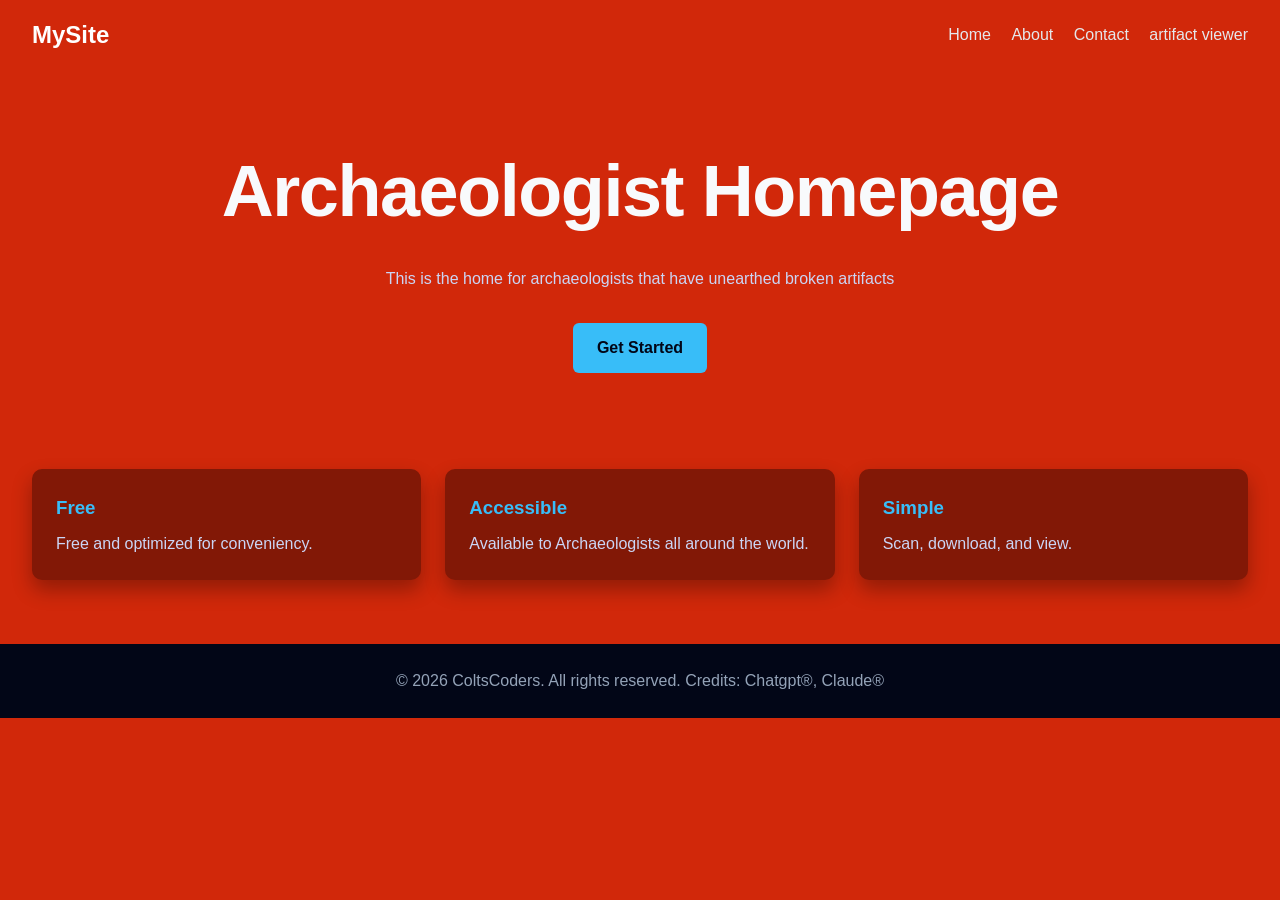
<file: my-website/index.html>
<!DOCTYPE html>
<html lang="en">
<head>
  <meta charset="UTF-8" />
  <meta name="viewport" content="width=device-width, initial-scale=1.0" />
  <title>archaeologist home</title>
    <link rel="stylesheet" href="style.css" />
</head>
<body>
    <!-- Skeleton Loader -->
  <div class="skeleton">
    <div class="sk-header"></div>
    <div class="sk-hero-title"></div>
    <div class="sk-hero-text"></div>
    <div class="sk-hero-btn"></div>

    <div class="sk-cards">
      <div class="sk-card"></div>
      <div class="sk-card"></div>
      <div class="sk-card"></div>
    </div>
  </div>
  <header>
    <h1>MySite</h1>
    <nav>
      <a href="#home">Home</a>
      <a href="#about">About</a>
      <a href="#contact">Contact</a>
      <a href="https://oresrobotics.github.io/2025_fll_innovation/main_project1/index.html">artifact viewer</a>
    </nav>
  </header>

  <section id="home" class="hero">
    <h2>Archaeologist Homepage</h2>
    <p>This is the home for archaeologists that have unearthed broken artifacts</p>
    <a href="signup.html" class="btn">Get Started</a>
  </section>

  <section id="about" class="cards">
    <div class="card">
      <h3>Free</h3>
      <p>Free and optimized for conveniency.</p>
    </div>
    <div class="card">
      <h3>Accessible</h3>
      <p>Available to Archaeologists all around the world.</p>
    </div>
    <div class="card">
      <h3>Simple</h3>
      <p>Scan, download, and view.</p>
    </div>
  </section>

  <footer id="contact">
    <p>© 2026 ColtsCoders. All rights reserved. Credits: Chatgpt®, Claude®</p>
  </footer>
</body>
</html>
</file>
<file: my-website/style.css>
/* Reset */body {
  background: red;
}
* {
  margin: 0;
  padding: 0;
  box-sizing: border-box;
  font-family: Arial, Helvetica, sans-serif;
}

body {
  background: #d1280a;
  color: #e5e7eb;
  line-height: 1.6;
}

/* Navbar */
header {
  background: #d1280a;
  padding: 1rem 2rem;
  display: flex;
  justify-content: space-between;
  align-items: center;
}

header h1 {
  color: #ffffff;
  font-size: 1.5rem;
}

nav a {
  color: #e5e7eb;
  margin-left: 1rem;
  text-decoration: none;
  font-weight: 500;
}

.btn {
  display: inline-block;
  background: #38bdf8;
  color: #020617;
  text-decoration: none;
  padding: 0.75rem 1.5rem;
  border-radius: 6px;
  font-size: 1rem;
  font-weight: 600;
}

.btn:hover {
  background: #0ea5e9;
}

nav a:hover {
  color: #38bdf8;
}

/* Hero Section */
.hero {
  padding: 4rem 2rem;
  text-align: center;
}

.hero h2 {
  font-size: clamp(3rem, 6vw, 4.5rem);
  margin-bottom: 1rem;
  color: #f8fafc;
  letter-spacing: -0.02em;
}

.hero p {
  max-width: 600px;
  margin: 0 auto 2rem;
  color: #cbd5f5;
}

.hero button {
  background: #38bdf8;
  color: #020617;
  border: none;
  padding: 0.75rem 1.5rem;
  border-radius: 6px;
  font-size: 1rem;
  cursor: pointer;
}

.hero button:hover {
  background: #0ea5e9;
}

/* Cards */
.cards {
  display: grid;
  grid-template-columns: repeat(auto-fit, minmax(250px, 1fr));
  gap: 1.5rem;
  padding: 2rem;
}

.card {
  background: #821806;
  padding: 1.5rem;
  border-radius: 10px;
  box-shadow: 0 10px 20px rgba(0, 0, 0, 0.3);
}

.card h3 {
  margin-bottom: 0.5rem;
  color: #38bdf8;
}

.card p {
  color: #cbd5f5;
}

/* Footer */
footer {
  text-align: center;
  padding: 1.5rem;
  background: #020617;
  margin-top: 2rem;
  color: #94a3b8;
}

/* ===== Page Load Loader (shows ONLY on page open) ===== */
.loader {
  position: fixed;
  inset: 0;
  background: #0f172a;
  display: flex;
  flex-direction: column;
  justify-content: center;
  align-items: center;
  z-index: 9999;

  /* Runs once when page loads */
  animation: loaderFadeOut 2.2s ease forwards;
}

.spinner {
  width: 60px;
  height: 60px;
  border: 6px solid #1e293b;
  border-top: 6px solid #38bdf8;
  border-radius: 50%;
  animation: spin 1s linear infinite;
}

.loader p {
  margin-top: 1rem;
  color: #cbd5f5;
  letter-spacing: 0.15em;
}

@keyframes spin {
  to {
    transform: rotate(360deg);
  }
}

@keyframes loaderFadeOut {
  0% {
    opacity: 1;
    visibility: visible;
  }
  80% {
    opacity: 1;
  }
  100% {
    opacity: 0;
    visibility: hidden;
    pointer-events: none;
  }
}

/* ===== Skeleton Loading Effect ===== */
.skeleton {
  position: fixed;
  inset: 0;
  background: #0f172a;
  padding: 2rem;
  z-index: 9999;
  animation: skeletonHide 2.2s ease forwards;
}

/* Skeleton shimmer */
.skeleton div {
  background: linear-gradient(
    90deg,
    #1e293b 25%,
    #334155 37%,
    #1e293b 63%
  );
  background-size: 400% 100%;
  animation: shimmer 1.4s ease infinite;
  border-radius: 8px;
  margin-bottom: 1rem;
}

/* Skeleton layout */
.sk-header {
  height: 50px;
  width: 200px;
}

.sk-hero-title {
  height: 48px;
  width: 70%;
  margin-top: 3rem;
}

.sk-hero-text {
  height: 18px;
  width: 60%;
}

.sk-hero-btn {
  height: 42px;
  width: 160px;
  margin-top: 1rem;
}

.sk-cards {
  display: grid;
  grid-template-columns: repeat(auto-fit, minmax(220px, 1fr));
  gap: 1.5rem;
  margin-top: 3rem;
}

.sk-card {
  height: 140px;
}

/* Animations */
@keyframes shimmer {
  0% {
    background-position: -400px 0;
  }
  100% {
    background-position: 400px 0;
  }
}

@keyframes skeletonHide {
  0% {
    opacity: 1;
    visibility: visible;
  }
  85% {
    opacity: 1;
  }
  100% {
    opacity: 0;
    visibility: hidden;
    pointer-events: none;
  }
}
</file>
